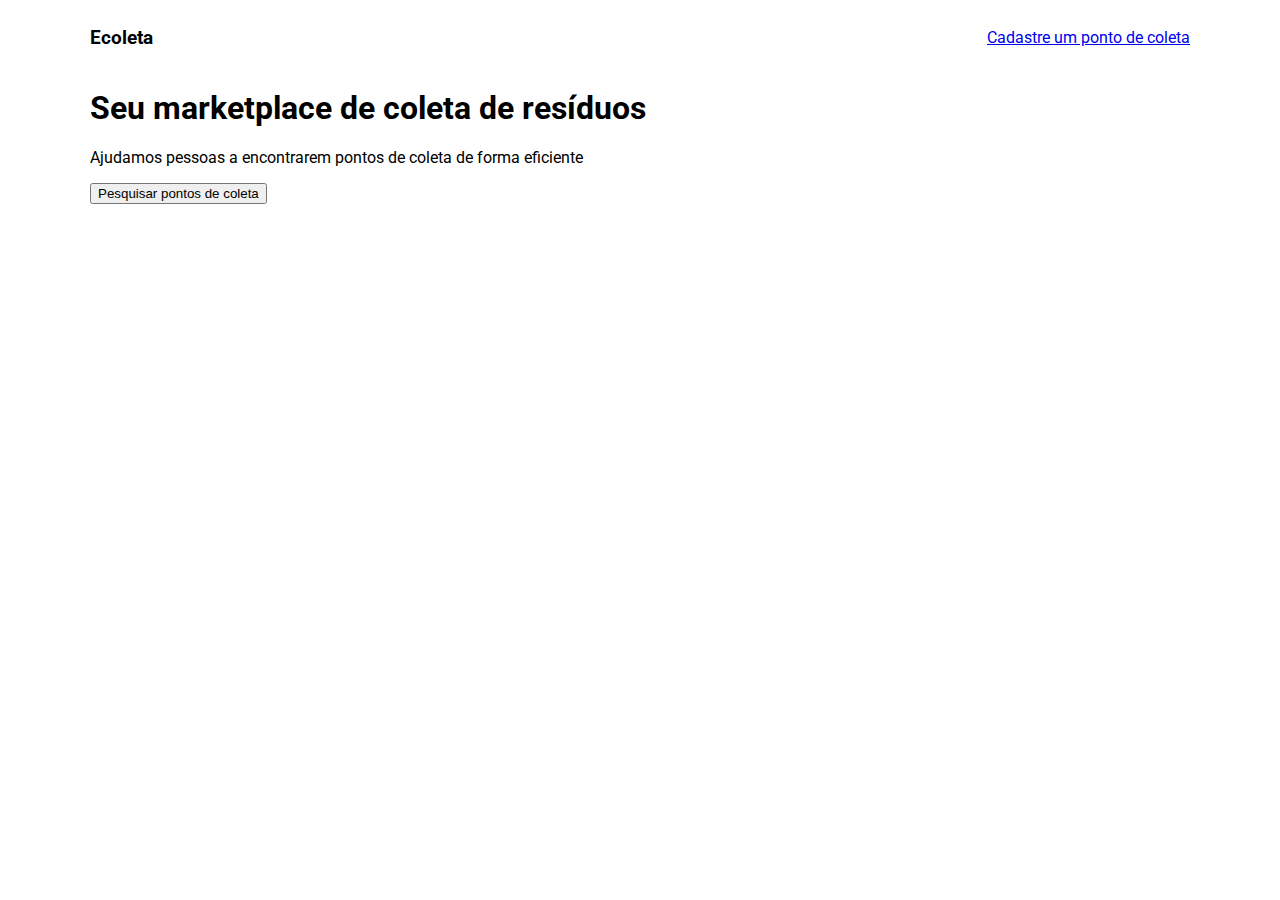
<file: index.html>
<!DOCTYPE html>
<html lang="pt-BR">
<head>
    <meta charset="UTF-8">
    <meta name="viewport" content="width=device-width, initial-scale=1.0">
    <title>Ecoleta</title>
    <link href="https://fonts.googleapis.com/css2?family=Roboto:wght@300;700&display=swap" rel="stylesheet">
    <link rel="stylesheet" href="main.css">
</head>
<body>
    <div class="content">
        <header>
            <h3>Ecoleta</h3>
            <a href="#">Cadastre um ponto de coleta </a>
        </header>

        <h1>Seu marketplace de coleta de resíduos</h1>
        <p>Ajudamos pessoas a encontrarem pontos de coleta de forma eficiente</p>
        <button>Pesquisar pontos de coleta</button>
    </div>
</body>
</html>
</file>
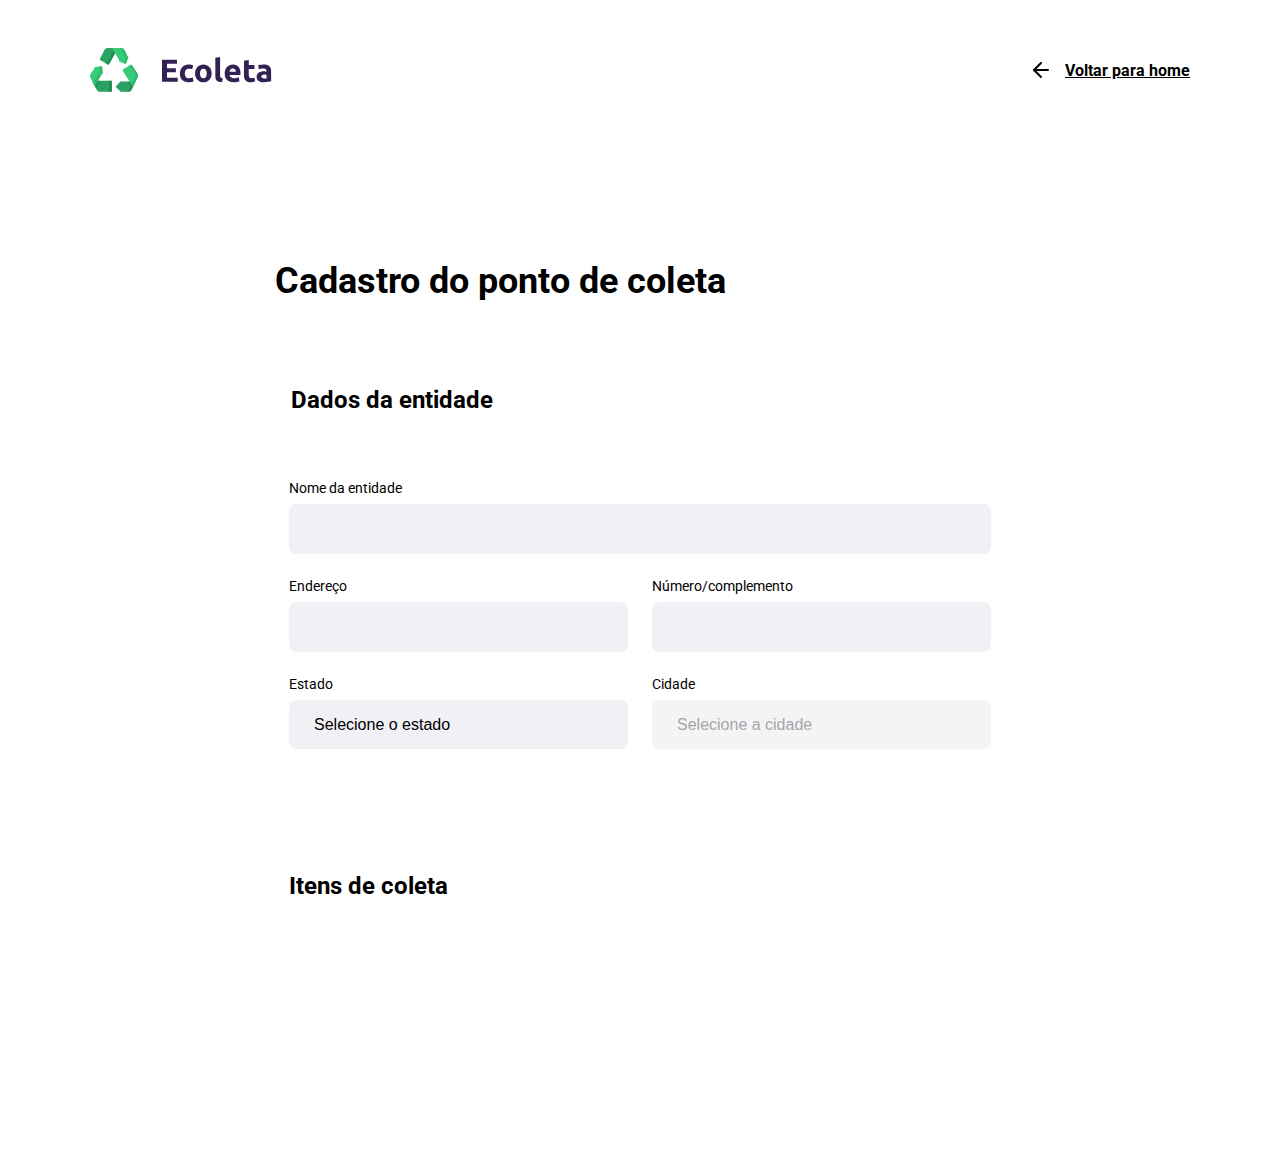
<file: create-point.html>
<!DOCTYPE html>
<html lang="pt-BR">
<head>
    <meta charset="UTF-8">
    <meta name="viewport" content="width=device-width, initial-scale=1.0">
    <title>Criar um ponto de coleta</title>
    <link href="https://fonts.googleapis.com/css2?family=Roboto:wght@300;700&family=Ubuntu:ital,wght@0,700;1,300&display=swap" rel="stylesheet">
    <link rel="stylesheet" href="styles/main.css">
    <link rel="stylesheet" href="styles/create-point.css">
    <link rel="stylesheet" href="styles/responsive.css">
</head>
<body>
    <div id="page-create-point">
            <header>
                <img src="/assets/logo.svg" alt="Logomarca">
                <a href="#">
                    <span></span>
                    Voltar para home
                </a>
            </header>
            <form action="">
                <h1>Cadastro do ponto de coleta</h1>

                <fieldset>
                    <legend>
                        <h2>Dados da entidade</h2>
                    </legend>

                    <div class="field">
                        <label for="name">Nome da entidade</label>
                        <input type="text" name="name">
                    </div>
                    <div class="field-group">
                        <div class="field">
                            <label for="address">Endereço</label>
                            <input type="text" name="address">
                        </div>
                        <div class="field">
                            <label for="address">Número/complemento</label>
                            <input type="number" name="address2">
                        </div>
                    </div>
                    <div class="field-group">
                        <div class="field">
                            <label for="uf">Estado</label>
                            <select name="uf">
                                <option value="">Selecione o estado</option>
                            </select>
                        </div>
                        <div class="field">
                            <label for="city">Cidade</label>
                            <select name="city" disabled>
                                <option value="">Selecione a cidade</option>
                            </select>
                        </div>
                    </div>
                </fieldset>
                <fieldset>
                    <h2>Itens de coleta</h2>

                </fieldset>
                <button type="submit">Cadastrar ponto de coleta</button>
            </form>
    </div>
</body>
</html>
</file>
<file: main.css>
html {
    font-family: 'Roboto', sans-serif;
}

header{
    display: flex;
    align-items: center;
    justify-content: space-between;
}

.content{
    width: 90%;
    max-width: 1100px;
    margin: 0 auto;
}
</file>
<file: styles/main.css>
html {
    font-family: 'Roboto', sans-serif;
}

header{
    display: flex;
    align-items: center;
    justify-content: space-between;
}

.content{
    width: 90%;
    max-width: 1100px;
    margin: 0 auto;
}
</file>
<file: styles/create-point.css>
#page-create-point{
    width: 90%;
    max-width: 1100px;

    /* alinhamento de caixa pelo lado de fora */
    margin: 0 auto;
}

#page-create-point header{
    margin-top: 48px;

    display: flex;
    justify-content: space-between;
    align-items: center;
}

#page-create-point header a{
    color: var(--title-color);
    font-weight: bold;

    display: flex;
    align-items: center;
}

#page-create-point header a span{
    background-image: url(../assets/arrow-left.svg);
    margin-right: 16px;

    display: flex;

    width: 20px;
    height: 24px;
}

form{
    background-color: white;

    margin: 80px auto;
    padding: 64px;

    border-radius: 8px;

    max-width: 730px;

}

form h1{
    font-size: 36px;
}

form fieldset{
    margin-top: 64px;
    border: 0;
}

form legend{
    margin-bottom: 40px;
}

form legend h2{
    font-size: 24px;
}

form .field{
    flex: 1;
    display: flex;
    flex-direction: column;

    margin-bottom: 24px;
}

form .field-group{
    display: flex;
}

form input,
form select{
    background-color: #f0f0f5;

    padding: 16px 25px;
    font-size: 16px;

    border: 0;
    border-radius: 8px;

    outline: none;
}

/* A tag select pode causar alguns problemas com navegadores, de não aplicar o estilo
resolvemos isso: */
form select{
    -webkit-appearance: none;
    -moz-appearance: none;
    appearance: none;
}

form label{
    font-size: 14px;
    margin-bottom: 8px;
}

form .field-group .field + .field{
    margin-left: 24px;
}

form button{
    width: 260px;
    height: 56px;

    background-color:var(--primary-color);
    border-radius: 8px;

    color: white;
    font-weight: bold;

    border: 0;
    margin-top: 40px;
    outline: none;

    transition: background-color 400ms;
}

form button:hover{
    background-color: #2fb86e;
}
</file>
<file: styles/responsive.css>
@media (max-width: 900px){
    #page-home{
        background-position-x: 70vw;
    }

    #page-home .content{
        align-items: center;
        text-align: center;
    }

    #page-home header a{
        position: absolute;
        bottom: 48px;

        left: 50%;
        transform: translateX(-50%);
    }
    #page-home main{
        align-items: center;
    }
}

@media (min-width: 1700px){
    #page-home{
        background-position: 40vw;
    }
}

@media (max-height: 760px){
    #page-home{
        background-position-y: 200px;
    }
}
</file>
